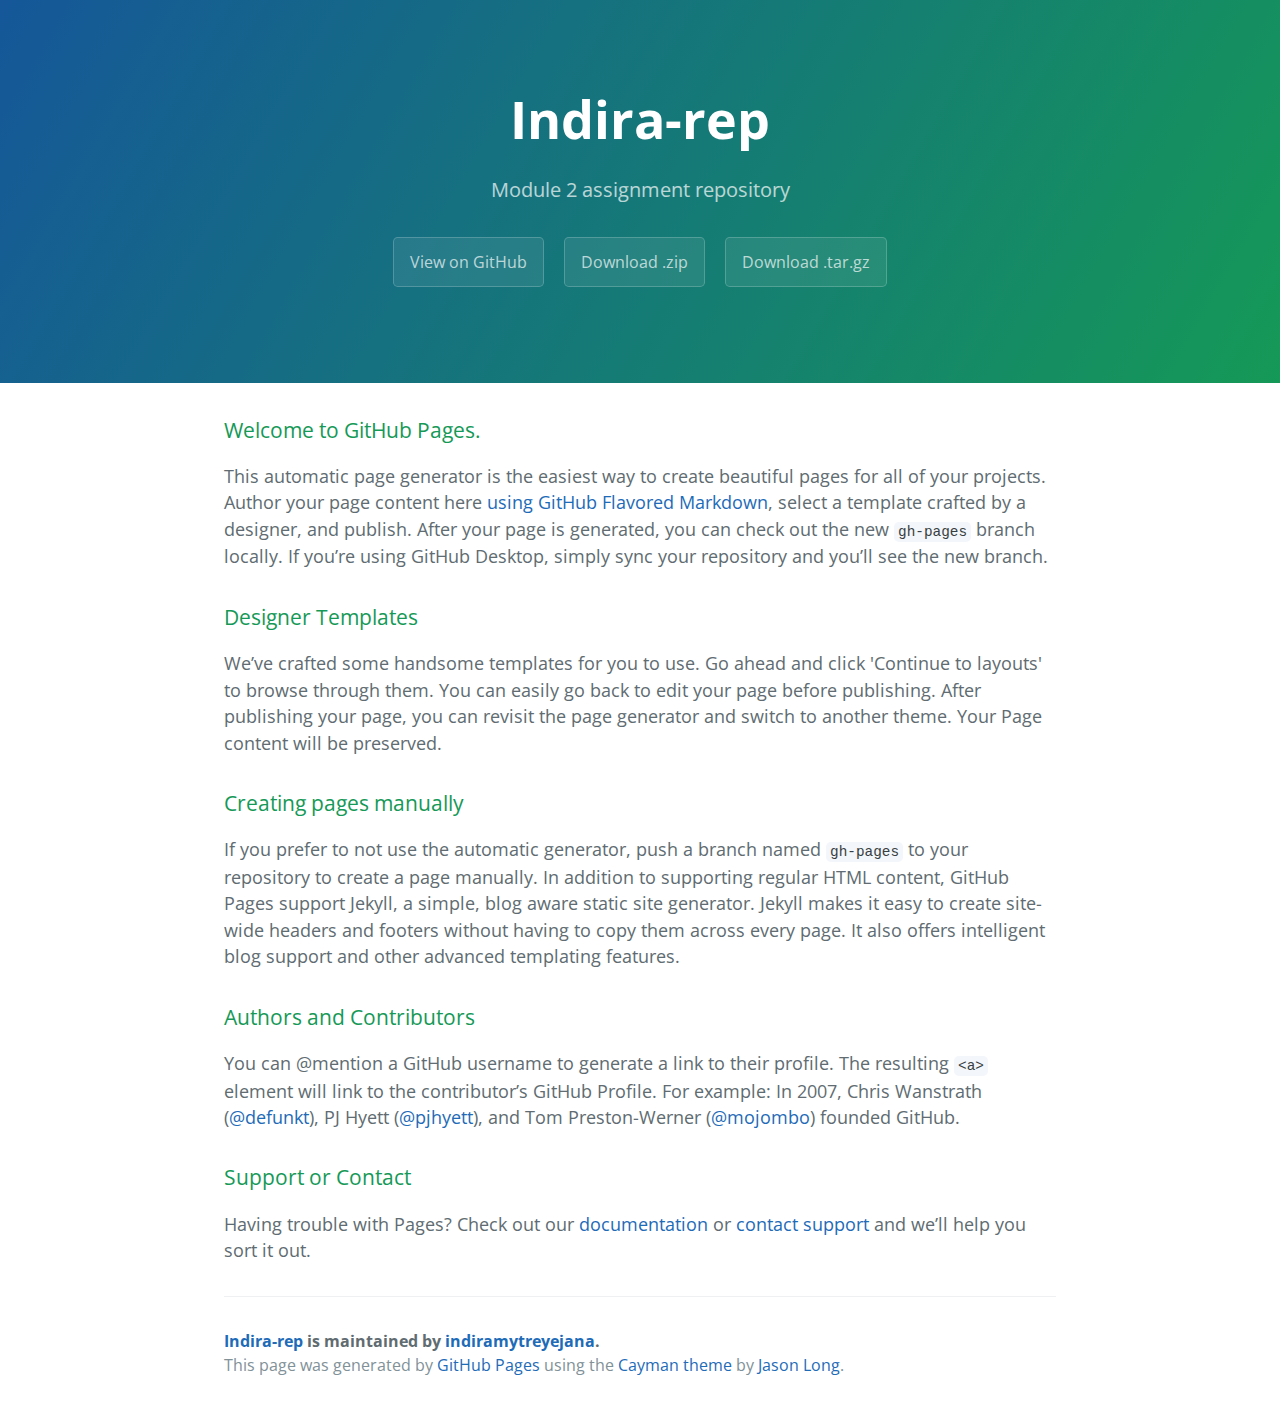
<file: index.html>
<!DOCTYPE html>
<html lang="en-us">
  <head>
    <meta charset="UTF-8">
    <title>Indira-rep by indiramytreyejana</title>
    <meta name="viewport" content="width=device-width, initial-scale=1">
    <link rel="stylesheet" type="text/css" href="stylesheets/normalize.css" media="screen">
    <link href='https://fonts.googleapis.com/css?family=Open+Sans:400,700' rel='stylesheet' type='text/css'>
    <link rel="stylesheet" type="text/css" href="stylesheets/stylesheet.css" media="screen">
    <link rel="stylesheet" type="text/css" href="stylesheets/github-light.css" media="screen">
  </head>
  <body>
    <section class="page-header">
      <h1 class="project-name">Indira-rep</h1>
      <h2 class="project-tagline">Module 2 assignment repository</h2>
      <a href="https://github.com/indiramytreyejana/Indira-Rep" class="btn">View on GitHub</a>
      <a href="https://github.com/indiramytreyejana/Indira-Rep/zipball/master" class="btn">Download .zip</a>
      <a href="https://github.com/indiramytreyejana/Indira-Rep/tarball/master" class="btn">Download .tar.gz</a>
    </section>

    <section class="main-content">
      <h3>
<a id="welcome-to-github-pages" class="anchor" href="#welcome-to-github-pages" aria-hidden="true"><span aria-hidden="true" class="octicon octicon-link"></span></a>Welcome to GitHub Pages.</h3>

<p>This automatic page generator is the easiest way to create beautiful pages for all of your projects. Author your page content here <a href="https://guides.github.com/features/mastering-markdown/">using GitHub Flavored Markdown</a>, select a template crafted by a designer, and publish. After your page is generated, you can check out the new <code>gh-pages</code> branch locally. If you’re using GitHub Desktop, simply sync your repository and you’ll see the new branch.</p>

<h3>
<a id="designer-templates" class="anchor" href="#designer-templates" aria-hidden="true"><span aria-hidden="true" class="octicon octicon-link"></span></a>Designer Templates</h3>

<p>We’ve crafted some handsome templates for you to use. Go ahead and click 'Continue to layouts' to browse through them. You can easily go back to edit your page before publishing. After publishing your page, you can revisit the page generator and switch to another theme. Your Page content will be preserved.</p>

<h3>
<a id="creating-pages-manually" class="anchor" href="#creating-pages-manually" aria-hidden="true"><span aria-hidden="true" class="octicon octicon-link"></span></a>Creating pages manually</h3>

<p>If you prefer to not use the automatic generator, push a branch named <code>gh-pages</code> to your repository to create a page manually. In addition to supporting regular HTML content, GitHub Pages support Jekyll, a simple, blog aware static site generator. Jekyll makes it easy to create site-wide headers and footers without having to copy them across every page. It also offers intelligent blog support and other advanced templating features.</p>

<h3>
<a id="authors-and-contributors" class="anchor" href="#authors-and-contributors" aria-hidden="true"><span aria-hidden="true" class="octicon octicon-link"></span></a>Authors and Contributors</h3>

<p>You can @mention a GitHub username to generate a link to their profile. The resulting <code>&lt;a&gt;</code> element will link to the contributor’s GitHub Profile. For example: In 2007, Chris Wanstrath (<a href="https://github.com/defunkt" class="user-mention">@defunkt</a>), PJ Hyett (<a href="https://github.com/pjhyett" class="user-mention">@pjhyett</a>), and Tom Preston-Werner (<a href="https://github.com/mojombo" class="user-mention">@mojombo</a>) founded GitHub.</p>

<h3>
<a id="support-or-contact" class="anchor" href="#support-or-contact" aria-hidden="true"><span aria-hidden="true" class="octicon octicon-link"></span></a>Support or Contact</h3>

<p>Having trouble with Pages? Check out our <a href="https://help.github.com/pages">documentation</a> or <a href="https://github.com/contact">contact support</a> and we’ll help you sort it out.</p>

      <footer class="site-footer">
        <span class="site-footer-owner"><a href="https://github.com/indiramytreyejana/Indira-Rep">Indira-rep</a> is maintained by <a href="https://github.com/indiramytreyejana">indiramytreyejana</a>.</span>

        <span class="site-footer-credits">This page was generated by <a href="https://pages.github.com">GitHub Pages</a> using the <a href="https://github.com/jasonlong/cayman-theme">Cayman theme</a> by <a href="https://twitter.com/jasonlong">Jason Long</a>.</span>
      </footer>

    </section>

  
  </body>
</html>
</file>
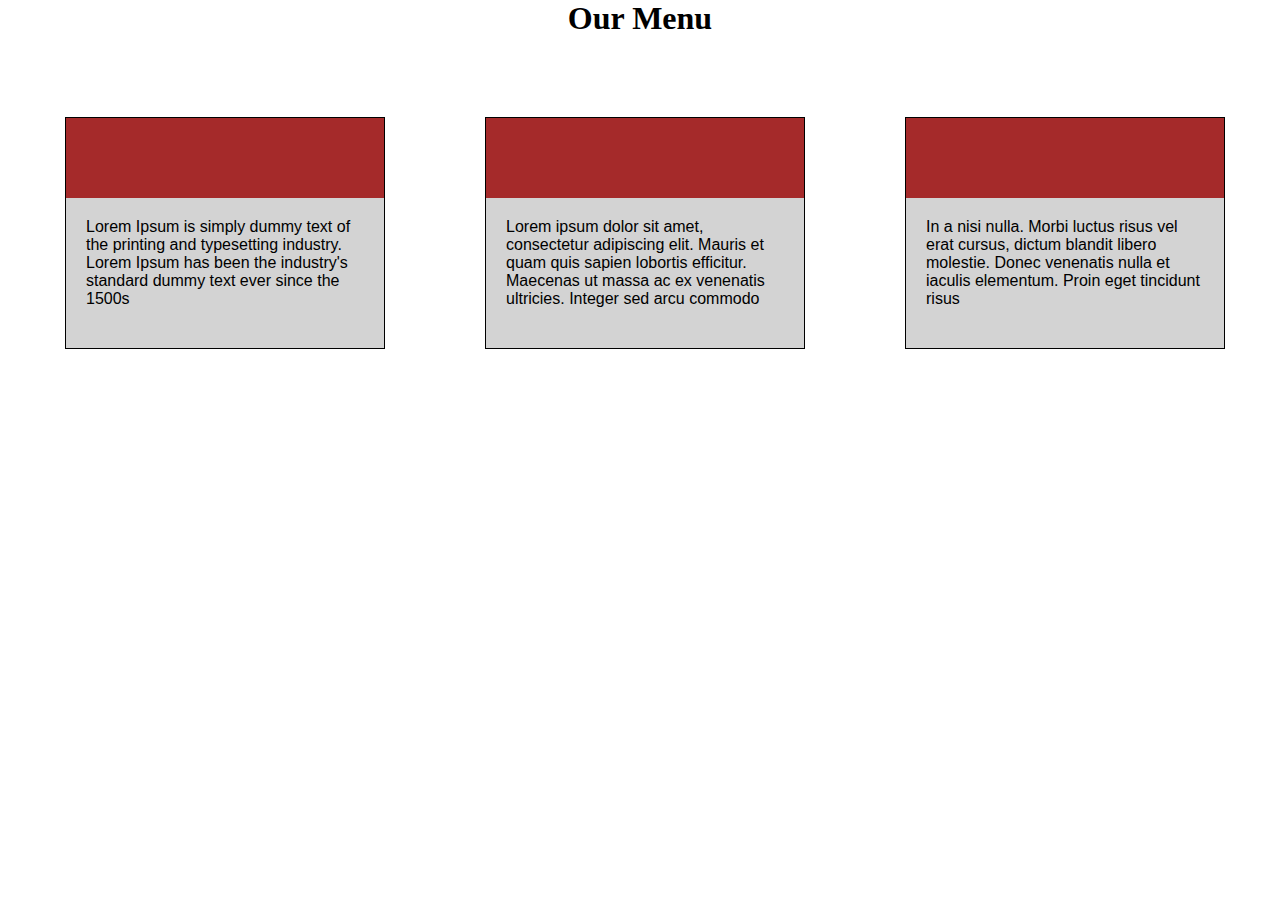
<file: module2-solution/index.html/index.html>
<!DOCTYPE html>
<html>
<head>
<meta charset="utf-8">
<title>Responsive Layout</title>
<style>
/********** Base styles **********/
* {
  box-sizing: border-box;
  margin:0;
  padding:0;
}
h1 {
  margin-bottom: 15px;
  font-weight: bold;
}
p {
  /*border: 1px solid black;*/
  background-color: #D3D3D3;
  width: 100%;
  height: 150px;
  /* margin-right: auto; */
  /*margin-right: 150px;
  margin-left: auto;
  margin: 0;*/
  padding:20px;
  border-spacing: 50px;
  font-family: Helvetica;
  color: black;
  border-collapse: collapse;
}
#p1 {
  background-color: #A52A2A;
  position: relative;
  top: 65px;
  left: 65px;
}
#p2 {
  background-color: #A52A2A;
  position: relative;
  top: 65px;
  left: 165px;
}
#p3 {
  background-color: #A52A2A;
  position: relative;
  top: 65px;
  left: 265px;
}
/* Simple Responsive Framework. */
.row {
  width: 100%;
}
  #p1 #second{
           position: relative;
           width: 10%;
           height: 50%;
           margin-top: 25%;
           background: green;
        }
   #p2 #third{
           position: relative;
           width: 10%;
           height: 50%;
           margin: auto;
           margin-top: 25%;
           background: green;
        }
    #p3 #fourth{
           position: relative;
           width: 10%;
           height: 50%;
           margin: auto;
           margin-top: 25%;
           background: green;
        }
/********** Desktop version  **********/
@media (min-width: 992px) {
  .col-lg-1, .col-lg-2, .col-lg-3, .col-lg-4, .col-lg-5, .col-lg-6, .col-lg-7, .col-lg-8, .col-lg-9, .col-lg-10, .col-lg-11, .col-lg-12 {
    float: left;
    border: 1px solid black;
  }
  .col-lg-1 {
    width: 8.33%;
  }
  .col-lg-2 {
    width: 16.66%;
  }
  .col-lg-3 {
    width: 25%;
  }

}
/********** Tablet version **********/
@media (min-width: 768px) and (max-width: 991px) {
  .col-md-1, .col-md-2, .col-md-3, .col-md-4, .col-md-5, .col-md-6, .col-md-7, .col-md-8, .col-md-9, .col-md-10, .col-md-11, .col-md-12 {
    float: left;
    border: 1px solid green;
  }
  .col-md-1 {
    width: 100%;
  }
  .col-md-2 {
    width: 16.66%;
  }
  .col-md-3 {
    width: 25%;
  }
  .col-md-4 {
    width: 33.33%;
  }
  .col-md-5 {
    width: 41.66%;
  }
  .col-md-6 {
    width: 50%;
  }
  .col-md-7 {
    width: 58.33%;
  }
  .col-md-8 {
    width: 66.66%;
  }
  .col-md-9 {
    width: 74.99%;
  }
  .col-md-10 {
    width: 83.33%;
  }
  .col-md-11 {
    width: 91.66%;
  }
  .col-md-12 {
    width: 100%;
  }
}
/********** Mobile version **********/
@media (max-width: 767px) {
  .col-md-1, .col-md-2, .col-md-3, .col-md-4, .col-md-5, .col-md-6, .col-md-7, .col-md-8, .col-md-9, .col-md-10, .col-md-11, .col-md-12 {
    float: left;
    border: 1px solid green;
  }
  .col-md-1 {
    width: 8.33%;
  }
  .col-md-2 {
    width: 16.66%;
  }
  .col-md-3 {
    width: 100%;
  }
  /*.col-md-4 {
    width: 33.33%;
  }
  .col-md-5 {
    width: 41.66%;
  }
  .col-md-6 {
    width: 50%;
  }
  .col-md-7 {
    width: 58.33%;
  }
  .col-md-8 {
    width: 66.66%;
  }
  .col-md-9 {
    width: 74.99%;
  }
  .col-md-10 {
    width: 83.33%;
  }
  .col-md-11 {
    width: 91.66%;
  }
  .col-md-12 {
    width: 100%;
  }*/
}
</style>
</head>
<body>
<h1 align="center">Our Menu</h1>

<div class="row">
  <div class="col-lg-3 col-md-6" id="p1">
    <div id="second"></div>
    <p>Lorem Ipsum is simply dummy text of the printing and typesetting industry. Lorem Ipsum has been the industry's standard dummy text ever since the 1500s</p>
    </div>
  <div class="col-lg-3 col-md-6" id="p2">
  <div id="third"></div>
  <p>Lorem ipsum dolor sit amet, consectetur adipiscing elit. Mauris et quam quis sapien lobortis efficitur. Maecenas ut massa ac ex venenatis ultricies. Integer sed arcu commodo</p>
  </div>
  <div class="col-lg-3 col-md-6" id="p3">
  <div id="fourth"></div>
  <p>In a nisi nulla. Morbi luctus risus vel erat cursus, dictum blandit libero molestie. Donec venenatis nulla et iaculis elementum. Proin eget tincidunt risus</p></div>
</div>

</body>
</html>
</file>
<file: stylesheets/stylesheet.css>
* {
  box-sizing: border-box; }

body {
  padding: 0;
  margin: 0;
  font-family: "Open Sans", "Helvetica Neue", Helvetica, Arial, sans-serif;
  font-size: 16px;
  line-height: 1.5;
  color: #606c71; }

a {
  color: #1e6bb8;
  text-decoration: none; }
  a:hover {
    text-decoration: underline; }

.btn {
  display: inline-block;
  margin-bottom: 1rem;
  color: rgba(255, 255, 255, 0.7);
  background-color: rgba(255, 255, 255, 0.08);
  border-color: rgba(255, 255, 255, 0.2);
  border-style: solid;
  border-width: 1px;
  border-radius: 0.3rem;
  transition: color 0.2s, background-color 0.2s, border-color 0.2s; }
  .btn + .btn {
    margin-left: 1rem; }

.btn:hover {
  color: rgba(255, 255, 255, 0.8);
  text-decoration: none;
  background-color: rgba(255, 255, 255, 0.2);
  border-color: rgba(255, 255, 255, 0.3); }

@media screen and (min-width: 64em) {
  .btn {
    padding: 0.75rem 1rem; } }

@media screen and (min-width: 42em) and (max-width: 64em) {
  .btn {
    padding: 0.6rem 0.9rem;
    font-size: 0.9rem; } }

@media screen and (max-width: 42em) {
  .btn {
    display: block;
    width: 100%;
    padding: 0.75rem;
    font-size: 0.9rem; }
    .btn + .btn {
      margin-top: 1rem;
      margin-left: 0; } }

.page-header {
  color: #fff;
  text-align: center;
  background-color: #159957;
  background-image: linear-gradient(120deg, #155799, #159957); }

@media screen and (min-width: 64em) {
  .page-header {
    padding: 5rem 6rem; } }

@media screen and (min-width: 42em) and (max-width: 64em) {
  .page-header {
    padding: 3rem 4rem; } }

@media screen and (max-width: 42em) {
  .page-header {
    padding: 2rem 1rem; } }

.project-name {
  margin-top: 0;
  margin-bottom: 0.1rem; }

@media screen and (min-width: 64em) {
  .project-name {
    font-size: 3.25rem; } }

@media screen and (min-width: 42em) and (max-width: 64em) {
  .project-name {
    font-size: 2.25rem; } }

@media screen and (max-width: 42em) {
  .project-name {
    font-size: 1.75rem; } }

.project-tagline {
  margin-bottom: 2rem;
  font-weight: normal;
  opacity: 0.7; }

@media screen and (min-width: 64em) {
  .project-tagline {
    font-size: 1.25rem; } }

@media screen and (min-width: 42em) and (max-width: 64em) {
  .project-tagline {
    font-size: 1.15rem; } }

@media screen and (max-width: 42em) {
  .project-tagline {
    font-size: 1rem; } }

.main-content :first-child {
  margin-top: 0; }
.main-content img {
  max-width: 100%; }
.main-content h1, .main-content h2, .main-content h3, .main-content h4, .main-content h5, .main-content h6 {
  margin-top: 2rem;
  margin-bottom: 1rem;
  font-weight: normal;
  color: #159957; }
.main-content p {
  margin-bottom: 1em; }
.main-content code {
  padding: 2px 4px;
  font-family: Consolas, "Liberation Mono", Menlo, Courier, monospace;
  font-size: 0.9rem;
  color: #383e41;
  background-color: #f3f6fa;
  border-radius: 0.3rem; }
.main-content pre {
  padding: 0.8rem;
  margin-top: 0;
  margin-bottom: 1rem;
  font: 1rem Consolas, "Liberation Mono", Menlo, Courier, monospace;
  color: #567482;
  word-wrap: normal;
  background-color: #f3f6fa;
  border: solid 1px #dce6f0;
  border-radius: 0.3rem; }
  .main-content pre > code {
    padding: 0;
    margin: 0;
    font-size: 0.9rem;
    color: #567482;
    word-break: normal;
    white-space: pre;
    background: transparent;
    border: 0; }
.main-content .highlight {
  margin-bottom: 1rem; }
  .main-content .highlight pre {
    margin-bottom: 0;
    word-break: normal; }
.main-content .highlight pre, .main-content pre {
  padding: 0.8rem;
  overflow: auto;
  font-size: 0.9rem;
  line-height: 1.45;
  border-radius: 0.3rem; }
.main-content pre code, .main-content pre tt {
  display: inline;
  max-width: initial;
  padding: 0;
  margin: 0;
  overflow: initial;
  line-height: inherit;
  word-wrap: normal;
  background-color: transparent;
  border: 0; }
  .main-content pre code:before, .main-content pre code:after, .main-content pre tt:before, .main-content pre tt:after {
    content: normal; }
.main-content ul, .main-content ol {
  margin-top: 0; }
.main-content blockquote {
  padding: 0 1rem;
  margin-left: 0;
  color: #819198;
  border-left: 0.3rem solid #dce6f0; }
  .main-content blockquote > :first-child {
    margin-top: 0; }
  .main-content blockquote > :last-child {
    margin-bottom: 0; }
.main-content table {
  display: block;
  width: 100%;
  overflow: auto;
  word-break: normal;
  word-break: keep-all; }
  .main-content table th {
    font-weight: bold; }
  .main-content table th, .main-content table td {
    padding: 0.5rem 1rem;
    border: 1px solid #e9ebec; }
.main-content dl {
  padding: 0; }
  .main-content dl dt {
    padding: 0;
    margin-top: 1rem;
    font-size: 1rem;
    font-weight: bold; }
  .main-content dl dd {
    padding: 0;
    margin-bottom: 1rem; }
.main-content hr {
  height: 2px;
  padding: 0;
  margin: 1rem 0;
  background-color: #eff0f1;
  border: 0; }

@media screen and (min-width: 64em) {
  .main-content {
    max-width: 64rem;
    padding: 2rem 6rem;
    margin: 0 auto;
    font-size: 1.1rem; } }

@media screen and (min-width: 42em) and (max-width: 64em) {
  .main-content {
    padding: 2rem 4rem;
    font-size: 1.1rem; } }

@media screen and (max-width: 42em) {
  .main-content {
    padding: 2rem 1rem;
    font-size: 1rem; } }

.site-footer {
  padding-top: 2rem;
  margin-top: 2rem;
  border-top: solid 1px #eff0f1; }

.site-footer-owner {
  display: block;
  font-weight: bold; }

.site-footer-credits {
  color: #819198; }

@media screen and (min-width: 64em) {
  .site-footer {
    font-size: 1rem; } }

@media screen and (min-width: 42em) and (max-width: 64em) {
  .site-footer {
    font-size: 1rem; } }

@media screen and (max-width: 42em) {
  .site-footer {
    font-size: 0.9rem; } }
</file>
<file: stylesheets/github-light.css>
/*
The MIT License (MIT)

Copyright (c) 2016 GitHub, Inc.

Permission is hereby granted, free of charge, to any person obtaining a copy
of this software and associated documentation files (the "Software"), to deal
in the Software without restriction, including without limitation the rights
to use, copy, modify, merge, publish, distribute, sublicense, and/or sell
copies of the Software, and to permit persons to whom the Software is
furnished to do so, subject to the following conditions:

The above copyright notice and this permission notice shall be included in all
copies or substantial portions of the Software.

THE SOFTWARE IS PROVIDED "AS IS", WITHOUT WARRANTY OF ANY KIND, EXPRESS OR
IMPLIED, INCLUDING BUT NOT LIMITED TO THE WARRANTIES OF MERCHANTABILITY,
FITNESS FOR A PARTICULAR PURPOSE AND NONINFRINGEMENT. IN NO EVENT SHALL THE
AUTHORS OR COPYRIGHT HOLDERS BE LIABLE FOR ANY CLAIM, DAMAGES OR OTHER
LIABILITY, WHETHER IN AN ACTION OF CONTRACT, TORT OR OTHERWISE, ARISING FROM,
OUT OF OR IN CONNECTION WITH THE SOFTWARE OR THE USE OR OTHER DEALINGS IN THE
SOFTWARE.

*/

.pl-c /* comment */ {
  color: #969896;
}

.pl-c1 /* constant, variable.other.constant, support, meta.property-name, support.constant, support.variable, meta.module-reference, markup.raw, meta.diff.header */,
.pl-s .pl-v /* string variable */ {
  color: #0086b3;
}

.pl-e /* entity */,
.pl-en /* entity.name */ {
  color: #795da3;
}

.pl-smi /* variable.parameter.function, storage.modifier.package, storage.modifier.import, storage.type.java, variable.other */,
.pl-s .pl-s1 /* string source */ {
  color: #333;
}

.pl-ent /* entity.name.tag */ {
  color: #63a35c;
}

.pl-k /* keyword, storage, storage.type */ {
  color: #a71d5d;
}

.pl-s /* string */,
.pl-pds /* punctuation.definition.string, string.regexp.character-class */,
.pl-s .pl-pse .pl-s1 /* string punctuation.section.embedded source */,
.pl-sr /* string.regexp */,
.pl-sr .pl-cce /* string.regexp constant.character.escape */,
.pl-sr .pl-sre /* string.regexp source.ruby.embedded */,
.pl-sr .pl-sra /* string.regexp string.regexp.arbitrary-repitition */ {
  color: #183691;
}

.pl-v /* variable */ {
  color: #ed6a43;
}

.pl-id /* invalid.deprecated */ {
  color: #b52a1d;
}

.pl-ii /* invalid.illegal */ {
  color: #f8f8f8;
  background-color: #b52a1d;
}

.pl-sr .pl-cce /* string.regexp constant.character.escape */ {
  font-weight: bold;
  color: #63a35c;
}

.pl-ml /* markup.list */ {
  color: #693a17;
}

.pl-mh /* markup.heading */,
.pl-mh .pl-en /* markup.heading entity.name */,
.pl-ms /* meta.separator */ {
  font-weight: bold;
  color: #1d3e81;
}

.pl-mq /* markup.quote */ {
  color: #008080;
}

.pl-mi /* markup.italic */ {
  font-style: italic;
  color: #333;
}

.pl-mb /* markup.bold */ {
  font-weight: bold;
  color: #333;
}

.pl-md /* markup.deleted, meta.diff.header.from-file */ {
  color: #bd2c00;
  background-color: #ffecec;
}

.pl-mi1 /* markup.inserted, meta.diff.header.to-file */ {
  color: #55a532;
  background-color: #eaffea;
}

.pl-mdr /* meta.diff.range */ {
  font-weight: bold;
  color: #795da3;
}

.pl-mo /* meta.output */ {
  color: #1d3e81;
}
</file>
